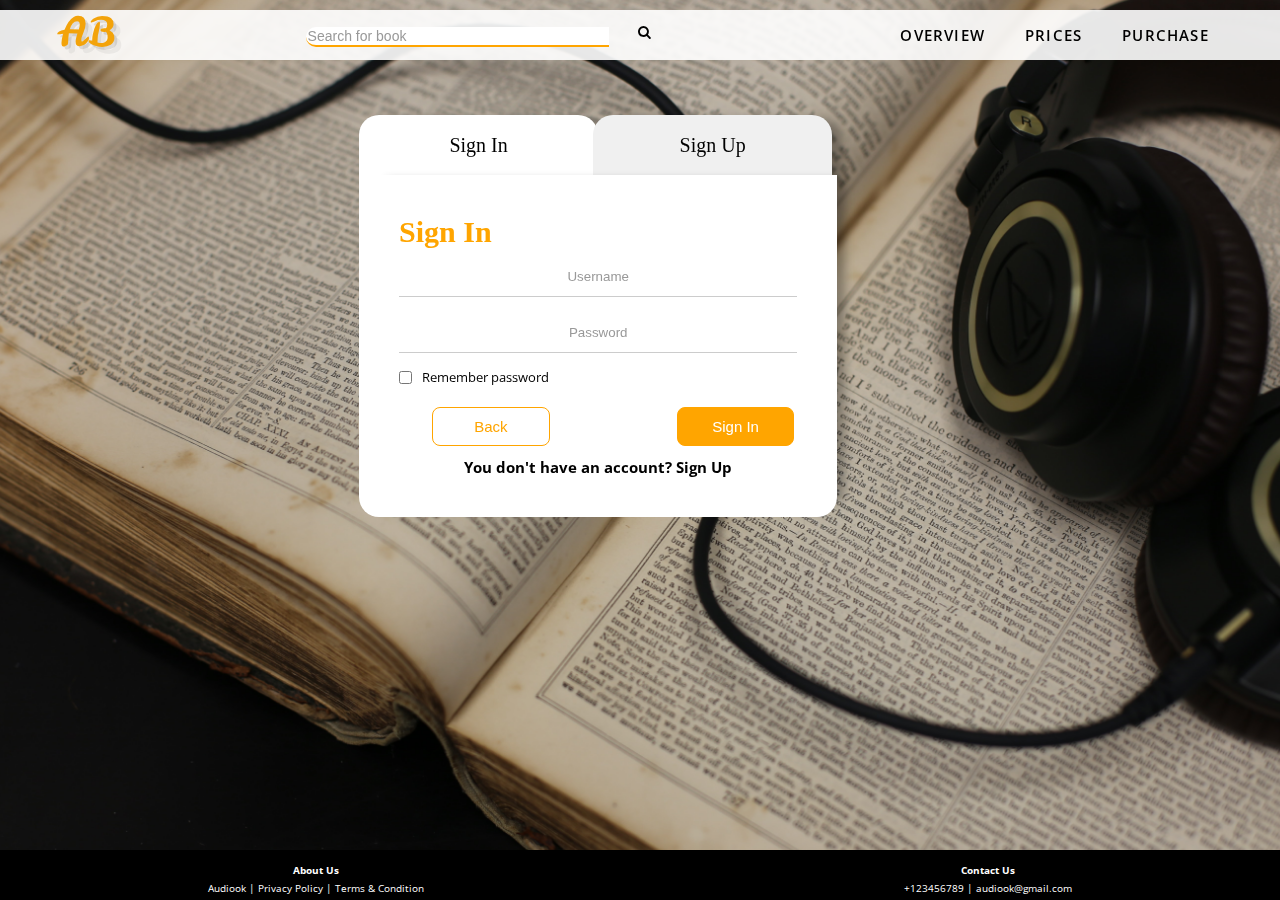
<file: member.html>
<!DOCTYPE html>
<html lang="en" dir="ltr">
  <head>
    <meta charset="utf-8">
    <link rel="stylesheet" href="style.css">
    <link href='https://fonts.googleapis.com/css?family=Yellowtail' rel='stylesheet'>
    <link href="http://maxcdn.bootstrapcdn.com/font-awesome/4.1.0/css/font-awesome.min.css" rel="stylesheet">
    <link href='https://fonts.googleapis.com/css?family=Open+Sans' rel='stylesheet'>
    <link href='http://fonts.googleapis.com/css?family=Pacifico' rel='stylesheet'>
    <link href='http://fonts.googleapis.com/css?family=Leckerli+One' rel='stylesheet'>
    <script src="https://ajax.googleapis.com/ajax/libs/jquery/3.4.1/jquery.min.js"></script>
    <script>
      $(document).ready(function(){
        $(".signUp-form").hide();
        $(".signUp").css("background","#f0f0f0");

        $(".signIn").click(function(){
          $(".signUp-form").hide();
          $(".signIn-form").show();
          $(".signUp").css("background","#f0f0f0");
          $(".signIn").css("background","#fff");
        });

        $(".signUp").click(function(){
          $(".signUp-form").show();
          $(".signIn-form").hide();
          $(".signUp").css("background","#fff");
          $(".signIn").css("background","#f0f0f0");
        });
      });
    </script>

  </head>
  <body>

    <div class="grid-container">
      <div class="header">
        <div class="container">
            <nav>
              <div class="logo">
                    <a href="index.html"><mark class="orange">AB</mark></a>


              </div>
              <div class="cta">
                <input placeholder="Search for book"type="text">
                <button> <i class="fa fa-search" aria-hidden="true"></i></button>

              </div>
                  <input type="checkbox" id="nav" class="hidden">
                  <label for="nav" class="nav-btn">
                        <i></i>
                        <i></i>
                        <i></i>
                  </label>
                  <div class="nav-wrapper">
                        <ul>
                              <li><a href="sub.html">Overview</a></li>
                              <li><a href="prodetails.html">Prices</a></li>
                              <li><a href="purchase.html">Purchase</a></li>
                        </ul>
                  </div>
                  <div class="sya">
                    <!-- Tab Menu Sign in and Sign up -->
                    <div class="container-display">
                      <div class="signIn">Sign In</div>
                      <div class="signUp">Sign Up</div>
                    </div>

                    <!-- Container body -->
                    <div class="main">
                        <!-- Sign in -->
                      <div class="container-sya">
                        <div class="signIn-form">
                          <h2>Sign In</h2>
                            <input type="text" class="input-box" placeholder="Username"><br>
                            <input type="password" class="input-box" placeholder="Password"><br>
                            <input style="float: left; margin: 10px 10px 10px 0;" type="checkbox"><span style="font-size: 13px; float: left; margin: 7px 10px 10px 0;">Remember password</span>
                            <table width="100%">
                              <tr>
                                <td><button onclick="window.location.href='index2.html';" class="back">Back</button>
                                <input onclick="window.location.href='index.html';" type="submit" value="Sign In"></td>
                              </tr>
                            </table>
                            <p>You don't have an account? Sign Up</p>
                        </div>
                        <!-- Sign Up -->
                        <div class="signUp-form">
                          <h2>Sign Up</h2>
                            <input type="text" class="input-box" placeholder="Username"><br>
                            <input type="text" class="input-box" placeholder="Email"><br>
                            <input type="password" class="input-box" placeholder="Password"><br>
                            <input style="float: left; margin: 10px 10px 10px 0;" type="checkbox"><span style="font-size: 13px; float: left; margin: 7px 10px 10px 0;">I agree to the Terms & Condition</span>
                            <table width="100%">
                              <tr>
                                <td><button class="back" onclick="window.location.href='index2.html';">Back</button>
                                <input type="submit" value="Sign Up" onclick="window.location.href='member.html';"></td>
                              </tr>
                            </table>
                            <p>You already have an account? Sign In</p>
                        </div>
                      </div>

                    </div>
                    <div class="sub">
                    </div>
                  </div>

            </nav>
      </div>
    </div>

<div class="footer">

<table>
  <tbody>
    <tr>
		<th><a href="aboutUS.html">About Us</a></th>
		<td class="p1"></td>
		<th><a href="contactUs.html">Contact Us</a></th>
    </tr>
    <tr>
      <td><a href="#">Audiook</a> | <a href="#">Privacy Policy</a> | <a href="#">Terms & Condition</a></td>
      <td class="p1"></td>
      <td><a href="#">+123456789</a> | <a href="#">audiook@gmail.com</a></td>
    </tr>
  </tbody>
</table>


</div>



    </div>

  </body>
</html>
</file>
<file: style.css>
* {
	box-sizing: border-box;
}

html {
	margin: 0;
	padding: 0;
	width: 100%;
	height: 100vh;
}

body {
	margin: 0;
	padding: 0;
	width: 100%;
	height: 100vh;
	font-family: Sen, serif;
	font-weight: 400;
	background-position: right top;
	background-size: cover;
	overflow: hidden;
	background: url(img/bg1.jpg);
  background-position: center;
  background-size: cover;
	font-family: Open Sans;
}
main{

}
p {
	font-size: 10px;
}

nav {
	margin-top: 10px;
	padding: 8px;
	position: fixed;
	height: 50px;
	width: 100%;
	top: 0;
	left: 0;
	background: rgba(255, 255, 255, 0.9);
	display: flex;
	align-items: center;
}

.logo {
	float: left;
	margin-top: 10px;
	margin-left: 50px;
	line-height: 80px;
}

.nav-wrapper {
	margin-left: auto;
	margin-right: 5%;
}

.logo a {
	font: 40px/1.5 'Leckerli One', Helvetica, sans-serif;
	color: #2b2b2b;
	text-shadow: 3px 3px 0px rgba(0, 0, 0, 0.1), 7px 7px 0px rgba(0, 0, 0, 0.05);
}

nav ul {
	float: right;
}

nav ul li {
	display: inline-block;
	float: left;
}

nav ul li a {
	margin-left: 40px;
	display: inline-block;
	outline: none;
	color: #000;
	text-transform: uppercase;
	text-decoration: none;
	font-size: 15px;
	letter-spacing: 1.2px;
	font-weight: 600;
}

@media screen and (max-width: 864px) {
	.logo {
		padding: 0;
	}
	.sub {
		display: none;
	}
	.main {
		font-size: 100px;
	}
	.nav-wrapper {
		position: fixed;
		top: 0;
		left: 0;
		width: 100%;
		height: 100%;
		z-index: 5;
		background: #fff;
		opacity: 0;
		transition: all 0.2s ease;
	}
	.nav-wrapper ul {
		position: absolute;
		top: 50%;
		transform: translateY(-50%);
		width: 100%;
		right: 5%;
	}
	.nav-wrapper ul li {
		display: block;
		float: none;
		width: 100%;
		text-align: right;
		margin-bottom: 30px;
	}
	.nav-wrapper ul li:nth-child(1) a {
		transition-delay: 0.2s;
	}
	.nav-wrapper ul li:nth-child(2) a {
		transition-delay: 0.3s;
	}
	.nav-wrapper ul li:nth-child(3) a {
		transition-delay: 0.4s;
	}
	.nav-wrapper ul li:nth-child(4) a {
		transition-delay: 0.5s;
	}
	.nav-wrapper ul li:not(:first-child) {
		margin-left: 0;
	}
	.nav-wrapper ul li a {
		padding: 10px 24px;
		opacity: 0;
		color: #000;
		font-size: 14px;
		font-weight: 600;
		letter-spacing: 1.2px;
		transform: translateX(-20px);
		transition: all 0.2s ease;
	}
	.nav-btn {
		position: fixed;
		right: 5px;
		top: 10px;
		display: block;
		width: 48px;
		height: 48px;
		cursor: pointer;
		z-index: 9999;
		border-radius: 50%;
	}
	.nav-btn i {
		display: block;
		width: 20px;
		height: 2px;
		background: #000;
		border-radius: 2px;
		margin-left: 14px;
	}
	.nav-btn i:nth-child(1) {
		margin-top: 16px;
	}
	.nav-btn i:nth-child(2) {
		margin-top: 4px;
		opacity: 1;
	}
	.nav-btn i:nth-child(3) {
		margin-top: 4px;
	}
}

#nav:checked+.nav-btn {
	transform: rotate(45deg);
}

#nav:checked+.nav-btn i {
	background: #000;
	transition: transform 0.2s ease;
}

#nav:checked+.nav-btn i:nth-child(1) {
	transform: translateY(6px) rotate(180deg);
}

#nav:checked+.nav-btn i:nth-child(2) {
	opacity: 0;
}

#nav:checked+.nav-btn i:nth-child(3) {
	transform: translateY(-6px) rotate(90deg);
}

#nav:checked~.nav-wrapper {
	z-index: 9990;
	opacity: 1;
}

#nav:checked~.nav-wrapper ul li a {
	opacity: 1;
	transform: translateX(0);
}

.bar-right {
	position: absolute;
	grid-area: bar;
	top: 50px;
	right: 0;
	width: 50px;
	height: 10000px;
	background-color: rgba(255, 255, 255, 0.9);
}

.bar-left {
	position: absolute;
	grid-area: bar;
	top: 50px;
	left: 0;
	width: 50px;
	height: 10000px;
	background-color: rgba(255, 255, 255, 0.9);
}

.bar-right .arrow {
	position: fixed;
	margin: 0 45px;
	border: solid red;
	border-width: 0 3px 3px 0;
	display: inline-block;
	padding: 12px;
}

.bar-left .arrow {
	position: fixed;
	margin: 0 45px;
	border: solid red;
	border-width: 0 3px 3px 0;
	display: inline-block;
	padding: 12px;
}

.arrow-next1 {
	right: -28px;
	position: absolute;
	top: 50%;
	transform: translateY(-50%) rotate(-45deg);
}

.arrow-prev1 {
	left: -30px;
	position: absolute;
	top: 50%;
	transform: translateY(-50%) rotate(135deg);
}

#nav:checked+.bar-left {
	display: block;
}

.hidden {
	display: none;
}

.grid-container {
	display: grid;
	grid-template-columns: 1.5fr 1.5fr 0.5fr;
	grid-template-rows: 0.5fr 3fr 0.5fr;
	grid-template-areas: "header header header" "main sub bar" "footer footer footer";
	position: relative;
}

.header {
	grid-area: header;
}

.main {
	grid-area: main;
	position: fixed;
	left: 70px;
	top: 30%;
	margin-left: 25px;
	text-align: left;
}

.main h1 {
	font: 90px 'Leckerli One', Helvetica, sans-serif;
	color: #2b2b2b;
	text-shadow: 3px 3px 0px rgba(0, 0, 0, 0.1), 7px 7px 0px rgba(0, 0, 0, 0.05);
	margin: 0;
}

.main p {
	font-size: 20px;
	font-weight: bold;
	letter-spacing: 5px;
	margin-top: 0;
	margin-bottom: 0;
	top: 10px;

}

mark.orange {
	color: #F3A30A;
	background: none;
}

.sub {
	grid-area: sub;
	position: fixed;
	right: 7%;
	top: 24%;
}

.footer {
	grid-area: footer;
	background-color: black;
	position: fixed;
	width: 100%;
	height: 50px;
	bottom: 0;
	color: white;
	font-size: 10px;
	text-align: center;
}

a {
	text-decoration: none;
	color: white;
}

table {
	margin: auto;
	margin-top: 10px;
}

.p1 {
	width: 55%;
}

.square {
	height: 60px;
	width: 60px;
	background-color: white;
	border-left: 2px solid #deb616;
	border-bottom: 2px solid #deb616;
	box-shadow: 0 2.8px 2.2px rgba(0, 0, 0, 0.034), 0 6.7px 5.3px rgba(0, 0, 0, 0.048), 0 12.5px 10px rgba(0, 0, 0, 0.06), 0 22.3px 17.9px rgba(0, 0, 0, 0.072), 0 41.8px 33.4px rgba(0, 0, 0, 0.086), 0 100px 80px rgba(0, 0, 0, 0.12);
	border-radius: 7px;
	align-items: center;
}

.txt p {
	font-family: Open Sans;
	font-size: 18px;
	font-weight: 300;
	color: white;


}

.subtable td {
	padding-bottom: 30px;
	padding-right: 10px;

}

table {
	margin: auto;
	margin-top: 10px;
	}

.fa {
	font-size: 24px;
	background: none;
	color: black;
}

.cta {
	margin: 50px 0px 50px 15%;
	width: 30%;
}

.cta input {
	width: 80%;
	height: 20%;
	border: 0 solid white;
	border-right: 0;
	font-size: 14px;
	border-bottom: 2px solid orange;
	border-radius: 10px 0px 0px 10px;
}

::placeholder {
	color: orange;
}

i {
	background-color: black;
}

button {
	width: 20%;
	height: 30%;
	border: 0 solid white;
	margin: 0 0;
	color: white;
	float: right;
	cursor: pointer;
	border-radius: 0px 10px 10px 0px;
	background: none;
	padding-left: 0;
}

button,
input:focus {
	outline: 0;
}

i:hover {
	color: orange;
}

.box {
	box-shadow: 0 2.8px 2.2px rgba(0, 0, 0, 0.034), 0 6.7px 5.3px rgba(0, 0, 0, 0.048), 0 12.5px 10px rgba(0, 0, 0, 0.06), 0 22.3px 17.9px rgba(0, 0, 0, 0.072), 0 41.8px 33.4px rgba(0, 0, 0, 0.086), 0 100px 80px rgba(0, 0, 0, 0.12);
	min-height: 100px;
	background: white;
	border-radius: 7px;
	border: 1px solid black;
}

.box table {
	padding: 5px 0px 5px 10px;
}

.image-size {
	width: 400px;
	height: 320px;
	padding-left: 10px;
	padding-right: : 10px;
	border-left: 1px solid #deb616;
	border-bottom: 1px solid #deb616;
}

.imgbg {
	opacity: 0.3;
	width: auto;


	background-position: center;
  background-size: cover;
}
.box p{
	font-size: 15px;

}
audio {
	width: 100px;
	height: 40px;
	outline: none;
	margin-top: 20px;
}

.carousel-wrapper {
	height: 400px;
	position: relative;
	width: 800px;
	margin: 0 auto;
}

.carousel-item {
	position: absolute;
	top: 0;
	bottom: 0;
	left: 0;
	right: 0;
	padding: 25px 20px;
	opacity: 0;
	transition: all 0.5s ease-in-out;
}

.arrow {
	border: solid black;
	border-width: 0 3px 3px 0;
	display: inline-block;
	padding: 12px;
}

.arrow-prev {
	left: -30px;
	position: absolute;
	top: 50%;
	transform: translateY(-50%) rotate(135deg);
}

.arrow-next {
	right: -30px;
	position: absolute;
	top: 50%;
	transform: translateY(-50%) rotate(-45deg);
}

.light {
	color: white;
}

@media (max-width: 480px) {
	.arrow,
	.light .arrow {
		background-size: 10px;
		background-position: 10px 50%;
	}
}


}

/*Select every element*/
[id^="item"] {
	display: none;
}
.item-1 {
	z-index: 2;
	opacity: 1;
}
.item-2 {
	background-size: cover;
}
.item-3 {
	background-size: cover;
}
.item-4 {
	background-size: cover;
}
.item-5 {
	background-size: cover;
}
*:target~.item-1 {
	opacity: 0;
}
#item-1:target~.item-1 {
	opacity: 1;
}
#item-2:target~.item-2,
#item-3:target~.item-3 {
	z-index: 3;
	opacity: 1;
}
#item-4:target~.item-4,
#item-5:target~.item-5 {
	z-index: 5;
	opacity: 1;
}
.main .myButton {
	margin: 0 70px 0 0;
	font-size: 20px;
}
.myButton {
	float: right;
	background-color:  #F3A30A;
	border-radius: 10px;
	border: 1px solid #ffaa22;
	cursor: pointer;
	color: white;
	font-size: 15px;
	font-weight: bold;
	padding: 10px 5px;
	text-decoration: none;
	margin: 15px 20px;
}
.myButton:hover {
	background-color: #ffab23;
}
.myButton:active {
	position: relative;
	top: 1px;
}
.fimg {
	margin: 5px 3px;
	width: 50px;
	height: 50px;
	color: orange;
}

/* ------------------------------------------------sya----------------------------------------------------------------------------------- */
.head h1 {
	font: 100px 'Leckerli One', Helvetica, sans-serif;
	color: #2b2b2b;
	text-shadow: 3px 3px 0px rgba(0, 0, 0, 0.1), 7px 7px 0px rgba(0, 0, 0, 0.05);
	text-align: center;
	margin: 0;
}
.container:after,
.container:before,
.bar:before,
.bar:after,
.buttonSign:before,
.buttonSign:after {
	content: "";
	display: table;
	clear: both;
}
.container-sya #small {
	color: orange;
}
.container-sya #small:hover {
	color: orange;
	border-bottom: 1px solid orange;
}
.sya {
	position: fixed;
	top: 100px;
	margin-left: 20%;
}
.sya .main {
	position: relative;
}
.container-display {
	width: 100%;
	background: none;
	margin: 15px 0 75px 70px;
}
.container-display h1 {
	font-size: 50px;
}
.container-sya h2 {
	font-size: 30px;
	margin: 0;
	color: orange;
	font-family: calibri;
	text-align: left;
}
.container-sya {
	width: 100%;
	margin-bottom: 8%;
	margin-left: auto;
	margin-right: auto;
}
.container-sya p {
	font-size: 15px;
	font-weight: bold;
	letter-spacing: normal;
}
.container ::placeholder {
	color: #999999;
}
.input-box,
select {
	text-align: center;
	width: 100%;
	background: none;
	color: orange;
	padding: 12px 20px;
	margin: 8px 0;
	display: inline-block;
	border: 0px solid white;
	border-bottom: 1px solid #ccc;
	box-sizing: border-box;
}
.input-box:focus {
	border-bottom: 2px solid orange;
}
input[type=submit],
.back {
	margin-left: 30px;
	width: 30%;
	margin-top: 8px;
	margin-bottom: 8px;
	background-color: orange;
	color: white;
	font-size: 15px;
	padding: 10px;
	border: 1px solid orange;
	border-radius: 8px;
	cursor: pointer;
	box-sizing: border-box;
	float: right;
}
input[type=submit]:hover {
	background-color: white;
	color: orange;
}
.back {
	background-color: white;
	color: orange;
	float: left;
	margin-left: 30px;
}
.back:hover {
	background-color: orange;
	color: white;
}
.signIn,
.signUp {
	border-top-left-radius: 20px;
	border-top-right-radius: 20px;
	width: 50%;
	background: #fff;
	float: left;
	height: 60px;
	line-height: 60px;
	text-align: center;
	cursor: pointer;
	font-family: calibri;
	font-size: 20px;
	box-shadow: 10px 4px 10px 0px rgba(0, 0, 0, 0.3);
}
.signIn {
	margin: 0px 0px 0px 25px;
}
.signUp {
	margin: -60px 0px 0px 259px;
}
.signUp-form,
.signIn-form {
	background-color: #fff;
	padding: 40px;
	text-align: center;
	border-bottom-left-radius: 20px;
	border-bottom-right-radius: 20px;
	box-shadow: 18px -5px 10px -10px rgba(0, 0, 0, 0.3);
	margin: 0px -25px 0px 0px;
}
form {
	padding: 0 10px;
}

/* ===========================================================================================contact/pay=============  */
.cont-menu {
	position: fixed;
	right: 7%;
	top: 15%;

}
.cont-menu .sub {
	position: relative;
}
.cont-menu p{
	font-size: 13px;

}
.cont-menu .box {
	box-shadow: 0 2.8px 2.2px rgba(0, 0, 0, 0.034), 0 6.7px 5.3px rgba(0, 0, 0, 0.048), 0 12.5px 10px rgba(0, 0, 0, 0.06), 0 22.3px 17.9px rgba(0, 0, 0, 0.072), 0 41.8px 33.4px rgba(0, 0, 0, 0.086), 0 100px 80px rgba(0, 0, 0, 0.12);
	min-height: 100px;
	background: white;
	border-radius: 7px;
	border: 1px solid black;
	text-align: center;

}
.cont-menu .fimg {
	margin: 5px 3px;
	width: 30px;
	height: 30px;
	color: orange;
}
.gmaps {
	margin: 0 20px 10px 20px;
	width: 300px;
	height: auto;
	border: 1px solid #0000001c;
	border-radius: 5px;
}
.cont-menu .square {
	height: 40px;
	width: 40px;
	border-left: none;
	border-bottom: none;
}
.cont-menu td {
	padding: 0px 30px 0 0;
}
.cont-menu table {
	padding-left: 30px;
}

/* ------------------------------------------------ju1----------------------------------------------------------------------------------- */
.juu {
	position: fixed;
	left: 15%;
	top: 12%;
	text-align: center;
}
.juu h1 {
	font-size: 50px;
}
.juu .main {
	position: relative;
}
.juu .box {
	box-shadow: 0 2.8px 2.2px rgba(0, 0, 0, 0.034), 0 6.7px 5.3px rgba(0, 0, 0, 0.048), 0 12.5px 10px rgba(0, 0, 0, 0.06), 0 22.3px 17.9px rgba(0, 0, 0, 0.072), 0 41.8px 33.4px rgba(0, 0, 0, 0.086), 0 100px 80px rgba(0, 0, 0, 0.12);
	min-height: 100px;
	background: orange;
	border-radius: 7px;
	border: none;
	text-align: center;
}
.juu p {
	font-size: 13px;
	font-weight: normal;
	letter-spacing: normal;
	margin: -10px 5px -20px 5px;
}
.juu .fimg {
	margin: 20px auto;
	padding: 5px auto;
	width: auto;
	height: 200px;
	color: orange;
}
.juu .square {
	height: 230px;
	width: auto;
	border-left: none;
	border-bottom: none;
	margin: 5px 5px 1px 5px;
	background: none;
	box-shadow: none;
}
.arrange {
	display: flex;
	flex-wrap: wrap;
}
.arrange>div {
	line-height: 40px;
	text-align: center;
}
.div1 {
	order: 1;
}
.div2 {
	order: 2;
	margin: 0 60px;
}
.div3 {
	order: 3;
}

/* ------------------------------------------------ju2----------------------------------------------------------------------------------- */
.juu2 {
	position: fixed;
	left: 15%;
	top: 15%;
	text-align: center;
}
.juu2 h1 {
	font-size: 20px;
}
.juu2 p {
	color: white;
	font-size: 13px;
	font-weight: normal;
	letter-spacing: normal;
}
.juu2 .main {
	position: relative;
}
.juu2 .box {
	margin-bottom: 15px;
	padding: 0 10px;
	box-shadow: none;
	min-height: 100px;
	background: orange;
	border-radius: 7px;
	border: none;
	text-align: left;
	display: flex;
	flex-wrap: wrap;
}
.info {
	margin: 10px 5px;
}
.juu2 .fimg {
	margin: 25px 15px 0 5px;
	width: auto;
	height: 150px;
	color: orange;
}


.juu2 .myButton {
  color: white;
  float: right;
	background-color: transparent;
	border: none;
	cursor: pointer;

	font-size: 15px;
	font-weight: bold;
	padding: 10px 5px;
	text-decoration: none;

}




.purchase .box{

	top: 20%;
	padding: 20% 20%;
}


.bgtext{
	background: rgba(255, 255, 255, 0.72);
	border-radius: 2px;


}
</file>
